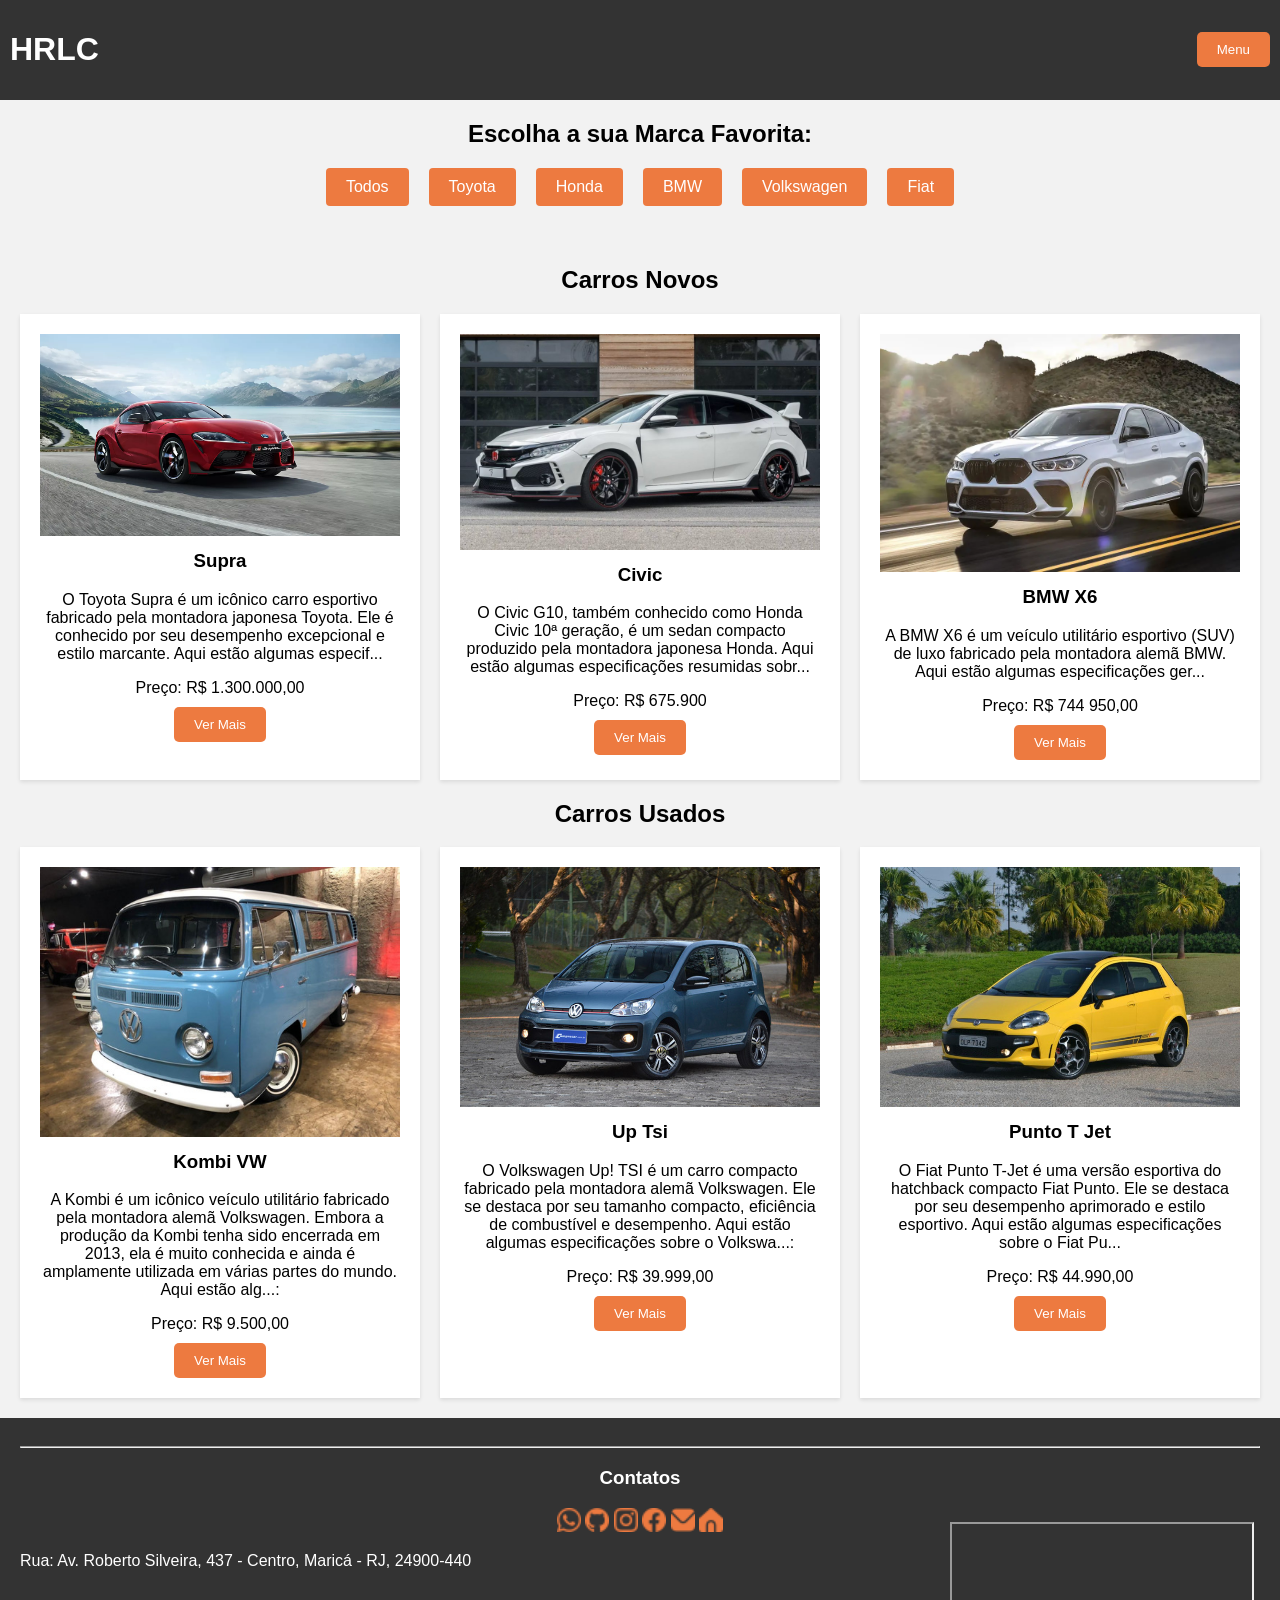
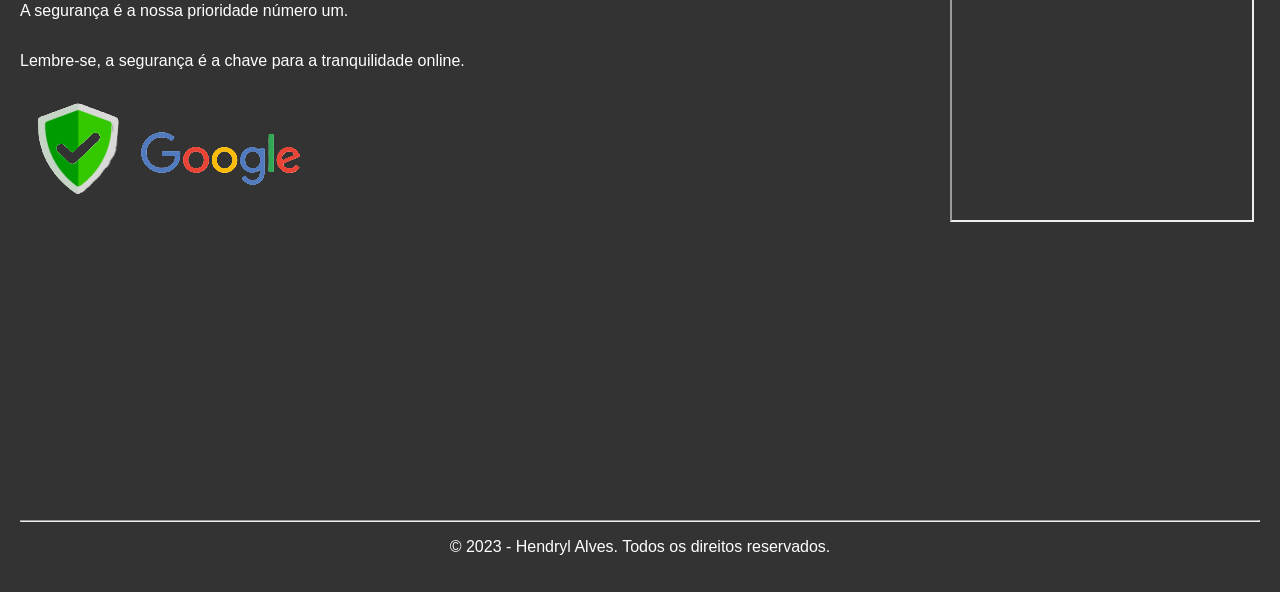
<file: index.html>
<!DOCTYPE html>
<html>
<head>
  <title>Concessionária HRL</title>
  <link rel="stylesheet" type="text/css" href="style.css">
  <link rel="stylesheet" type="text/css" href="comprar.css">
  <link rel="stylesheet" type="text/css" href="menuescolha.css">
  <link rel="stylesheet" type="text/css" href="vermais.css">
  <link rel="stylesheet" type="text/css" href="outros.css">
  <link rel="stylesheet" type="text/css" href="checkout.css">
</head>
<body>
  
  <header class="header-content">
    <h1 id="Home">HRLC</h1>
    <button id="menuButton">Menu</button>
  </header>
  
  <nav id="menuNav">
    <ul>
      <li><a href="#Home">Home</a></li>
      <li><a href="#Novos">Carros Novos</a></li>
      <li><a href="#Usados">Carros Usados</a></li>
      <li><a href="#Contatos">Contato</a></li>
    </ul>
  </nav>

  <h2>Escolha a sua Marca Favorita:</h2>
  <div class="marca-container" id="marcaContainer">
    <button class="marcaButton" data-marca="Todos">Todos</button>
    <button class="marcaButton" data-marca="Toyota">Toyota</button>
    <button class="marcaButton" data-marca="Honda">Honda</button>
    <button class="marcaButton" data-marca="BMW">BMW</button>
    <button class="marcaButton" data-marca="Volkswagen">Volkswagen</button>
    <button class="marcaButton" data-marca="Fiat">Fiat</button>
  </div>

  <div id="informacoesFlutuantes" class="modal">
    <div class="modal-content">
      <span  class="close" onclick="fecharInformacoes(), fecharCheckout()">&times;</span>
      <div id="informacoesCarro"></div><br>

      <div id="checkoutForm" class="container" style="display: none;">
        <h1>Checkout</h1>
        <label for="nome">Nome completo:</label>
        <input type="text" id="nome">
        <label for="cpf">CPF:</label>
        <input type="text" id="cpf">
        <label for="cidade">Cidade:</label>
        <input type="text" id="cidade">
        <label for="cep">CEP:</label>
        <input type="text" id="cep">
        <label for="endereco">Endereço:</label>
        <input type="text" id="endereco">
        <label for="email">E-mail:</label>
        <input type="text" id="email">
        <button onclick="processarCheckout()">Finalizar Compra</button>
        <button class="cancel-button" onclick="fecharCheckout()">Cancelar</button>
        <div id="confirmationMessage" class="confirmation-message" style="display: none;"></div>
      </div>
    </div>
  </div>

  <main>
    <h2 id="Novos">Carros Novos</h2>
    <ul class="car-list">
      <li data-marca="Toyota">
        <img src="supra.png" alt="Supra">
        <h3>Supra</h3>
        <p>O Toyota Supra é um icônico carro esportivo fabricado pela montadora japonesa Toyota. Ele é conhecido por seu desempenho excepcional e estilo marcante. Aqui estão algumas especif...</p>
        <p>Preço: R$ 1.300.000,00</p>
        
        <button onclick="exibirInformacoes('Supra')">Ver Mais</button>
      </li>

      <li data-marca="Honda">
        <img src="Civic.png" alt="Civic">
        <h3>Civic</h3>
        <p>O Civic G10, também conhecido como Honda Civic 10ª geração, é um sedan compacto produzido pela montadora japonesa Honda. Aqui estão algumas especificações resumidas sobr...</p>
        <p>Preço: R$ 675.900</p>
        
        <button onclick="exibirInformacoes('Civic')">Ver Mais</button>
      </li>

      <li data-marca="BMW">
        <img src="bmwx6.png" alt="BMW X6">
        <h3>BMW X6</h3>
        <p>A BMW X6 é um veículo utilitário esportivo (SUV) de luxo fabricado pela montadora alemã BMW. Aqui estão algumas especificações ger...</p>
        <p>Preço: R$ 744 950,00</p>
        
        <button onclick="exibirInformacoes('BMW X6')">Ver Mais</button>
      </li>
    </ul>

    <h2 id="Usados">Carros Usados</h2>
    <ul class="car-list">
      <li data-marca="Volkswagen">
        <img src="Kombi.png" alt="Kombi">
        <h3>Kombi VW</h3>
        <p>A Kombi é um icônico veículo utilitário fabricado pela montadora alemã Volkswagen. Embora a produção da Kombi tenha sido encerrada em 2013, ela é muito conhecida e ainda é amplamente utilizada em várias partes do mundo. Aqui estão alg...:</p>
        <p>Preço: R$ 9.500,00</p>
        
        <button onclick="exibirInformacoes('Kombi VW')">Ver Mais</button>
      </li>

      <li data-marca="Volkswagen">
        <img src="uptsi.png" alt="Up Tsi">
        <h3>Up Tsi</h3>
        <p>O Volkswagen Up! TSI é um carro compacto fabricado pela montadora alemã Volkswagen. Ele se destaca por seu tamanho compacto, eficiência de combustível e desempenho. Aqui estão algumas especificações sobre o Volkswa...:</p>
        <p>Preço: R$ 39.999,00</p>
        
        <button onclick="exibirInformacoes('Up Tsi')">Ver Mais</button>
      </li>

      <li data-marca="Fiat">
        <img src="punto t jet.png" alt="Puntotjet">
        <h3>Punto T Jet</h3>
        <p>O Fiat Punto T-Jet é uma versão esportiva do hatchback compacto Fiat Punto. Ele se destaca por seu desempenho aprimorado e estilo esportivo. Aqui estão algumas especificações sobre o Fiat Pu...</p>
        <p>Preço: R$ 44.990,00</p>
        
        <button onclick="exibirInformacoes('Punto T Jet')">Ver Mais</button>
      </li>
    </ul>
  </main>
  
  
  <footer id="Contatos">
    <hr> 
    <h3>Contatos</h3>
    
    <a href="https://www.whatsapp.com/?lang=pt_br" style="text-decoration: none;">
      <img src="whatsapp.png" class="icon" alt="WhatsApp">
    </a>
    <a href="https://github.com/hendryl000" style="text-decoration: none;">
      <img src="github.png" class="icon" alt="Github">
    </a>
    <a href="https://www.instagram.com/zhendryl/" style="text-decoration: none;">
      <img src="instagram.png" class="icon" alt="Instagram">
    </a>
    <a href="https://pt-br.facebook.com/" style="text-decoration: none;">
      <img src="facebook.png" class="icon" alt="Facebook">
    </a>
    <a href="https://br.search.yahoo.com/?fr2=p:fprd,mkt:br" style="text-decoration: none;">
      <img src="envelope.png" class="icon" alt="e-mail">
    </a>
    <a href="#Home" style="text-decoration: none;">
      <img src="casa.png" class="icon" alt="Casa">
    </a>

    <nav>
      <p>Rua: Av. Roberto Silveira, 437 - Centro, Maricá - RJ, 24900-440</p>
    </nav>
    <nav>
      <p>A segurança é a nossa prioridade número um.</p>
    </nav>
    <nav>
      <p>Lembre-se, a segurança é a chave para a tranquilidade online.</p>
    </nav>
    <nav>
      <img src="selos.png">
    </nav>
    <nav class="mapa">
      <iframe src="https://www.google.com/maps/embed?pb=!1m18!1m12!1m3!1d3674.8978919301726!2d-42.81557502452469!3d-22.917136738241304!2m3!1f0!2f0!3f0!3m2!1i1024!2i768!4f13.1!3m3!1m2!1s0x99ed97a377eccf%3A0x47e3b1c66d2180dc!2sUniversidade%20de%20Vassouras%20-%20Campus%20Maric%C3%A1!5e0!3m2!1spt-BR!2sbr!4v1684192568019!5m2!1spt-BR!2sbr"></iframe>
    </nav>
    <hr> 
    <p>&copy; 2023 - Hendryl Alves. Todos os direitos reservados.</p>
  </footer>
  <script src="menu.js"></script>
  <script src="flutuante.js"></script>
  <script src="checkout.js"></script>
  <script src="marcas.js"></script>
</body>
</html>
</file>
<file: style.css>
/* Interface */
html{
  scroll-behavior: smooth;
}
body {
    font-family: Arial, sans-serif;
    margin: 0;
    padding: 0;
    background-color: #fff;
  }
  
  header {
    background-color: #333;
    color: #fff;
    padding: 20px;
  }
  
  nav ul {
    list-style: none;
    margin: 0;
    padding: 0;
    display: flex;
    justify-content: space-between;
    background-color: #333;
  }
  header {
    
    padding: 10px;
  }
  
  .header-content {
    display: flex;
    justify-content: space-between;
    align-items: center;
  }
  
  nav ul li {
    margin: 0;
    padding: 0;
  }
  #menuNav {
    display: none;
  }
  
  #menuNav.active {
    display: block;
  }
  nav ul li a {
    display: block;
    padding: 20px;
    color: #fff;
    text-decoration: none;
  }
  
  nav ul li a:hover {
    background-color: #444;
  }
  
  main {
    padding: 20px;
  }
  
  footer {
    background-color: #333;
    color: #fff;
    padding: 20px;
    text-align: center;
  }
  nav ul a, footer nav{
    background-color: #333;
    color: #fff;
    padding: 0px;
    text-align: center;
    display: flex;
    text-decoration: none;
  }
</file>
<file: comprar.css>
/* Menu de compra de carros */
.car-list {
    list-style: none;
    margin: 0;
    padding: 0;
    display: grid;
    grid-template-columns: repeat(auto-fit, minmax(300px, 1fr));
    grid-gap: 20px;
  }
  
  .car-list li {
    background-color: #fff;
    box-shadow: 0 2px 4px rgba(0,0,0,.1);
    padding: 20px;
    text-align: center;
  }
  
  .car-list img {
    max-width: 100%;
    margin-bottom: 10px;
  }
  
  .car-list h3 {
    margin-top: 0;
  }
  
  .car-list p {
    margin-bottom: 10px;
  }
  
  .car-list button {
    background-color: #ED7A40;
    color: #fff;
    padding: 10px 20px;
    border: none;
    border-radius: 5px;
    cursor: pointer;
  }

  .car-list button:hover {
    background-color: #e7611e;
  }
</file>
<file: menuescolha.css>
#marcaContainer {
    display: flex;
    justify-content: center;
    margin-bottom: 20px;
  }
  
  .marcaButton {
    padding: 10px 20px;
    font-size: 16px;
    margin: 0 10px;
    background-color: #ED7A40;
    color: white;
    border: none;
    cursor: pointer;
    border-radius: 4px;
  }
  
  .marcaButton:hover {
    background-color: #e7611e;
  }
  
  h2, h3 {
    text-align: center;
  }
</file>
<file: vermais.css>
.modal {
    display: none;
    position: fixed;
    z-index: 1;
    left: 0;
    top: 0;
    width: 100%;
    height: 100%;
    overflow: auto;
    background-color: rgba(0, 0, 0, 0.4);
  }
  
  .modal-content {
    background-color: #fefefe;
    margin: 10% auto;
    padding: 20px;
    border: 3px solid #ED7A40;
    border-radius: 15px;
    width: 80%;
    max-width: 600px;
  }
  
  .modal-content img {
    width: 100%;
    height: auto;
  }
  
  #menuButton{
    background-color: #ED7A40;
  }

  
  
  button {
    background-color: #BF0404;
    color: #fff;
    border: none;
    border-radius: 5px;
    padding: 10px 20px;
    cursor: pointer;
  }
  button:hover {
    background-color: #59c04d;
  }
  .close {
    color: #aaa;
    float: right;
    font-size: 28px;
    font-weight: bold;
  }

  .close:hover,
  .close:focus {
    color: rgb(255, 0, 0);
    text-decoration: none;
    cursor: pointer;
  }
</file>
<file: outros.css>
.mapa{
    height: 300px;
    width: 300px;
    position: relative;
    top: -290px;
    left: 75%;
    
  }
.icon{
    width: 24px;
    height: 24px;
    
  }
</file>
<file: checkout.css>
body {
    font-family: Arial, sans-serif;
    background-color: #f2f2f2;
  }
  
  .container {
    max-width: 500px;
    margin: 0 auto;
    padding: 20px;
    background-color: #fff;
    border-radius: 5px;
    box-shadow: 0 0 10px rgba(0, 0, 0, 0.1);
  }
  
  h1 {
    text-align: center;
  }
  
  label {
    display: block;
    margin-bottom: 10px;
  }
  
  input[type="text"] {
    width: 100%;
    padding: 10px;
    border: 1px solid #ccc;
    border-radius: 5px;
  }
  
  button {
    padding: 10px 20px;
    background-color: #4caf50;
    color: #fff;
    border: none;
    border-radius: 5px;
    cursor: pointer;
  }
  
  button:hover {
    background-color: #45a049;
  }
  
  .cancel-button {
    background-color: #f44336;
  }
  
  .cancel-button:hover {
    background-color: #d32f2f;
  }
  
  .confirmation-message {
    margin-top: 20px;
    padding: 10px;
    background-color: #e1f7e1;
    border: 1px solid #4caf50;
    border-radius: 5px;
  }
</file>
